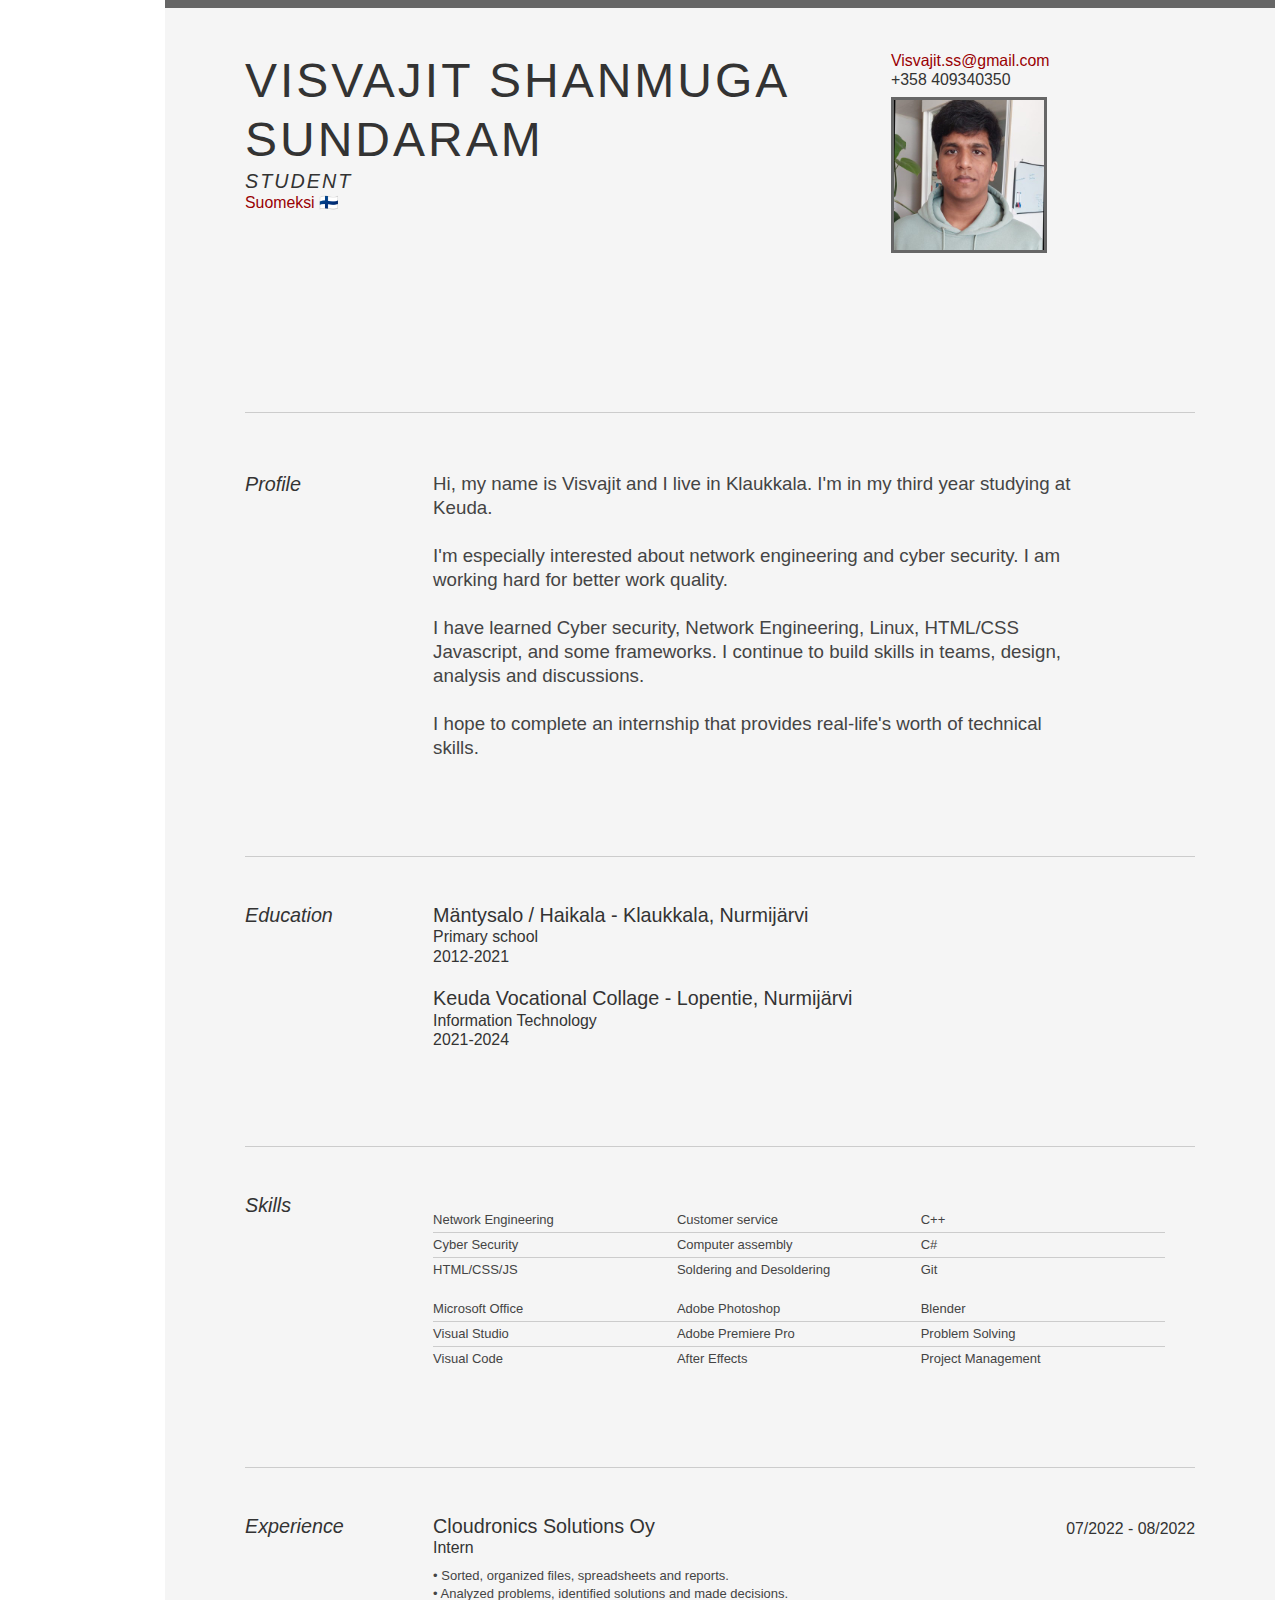
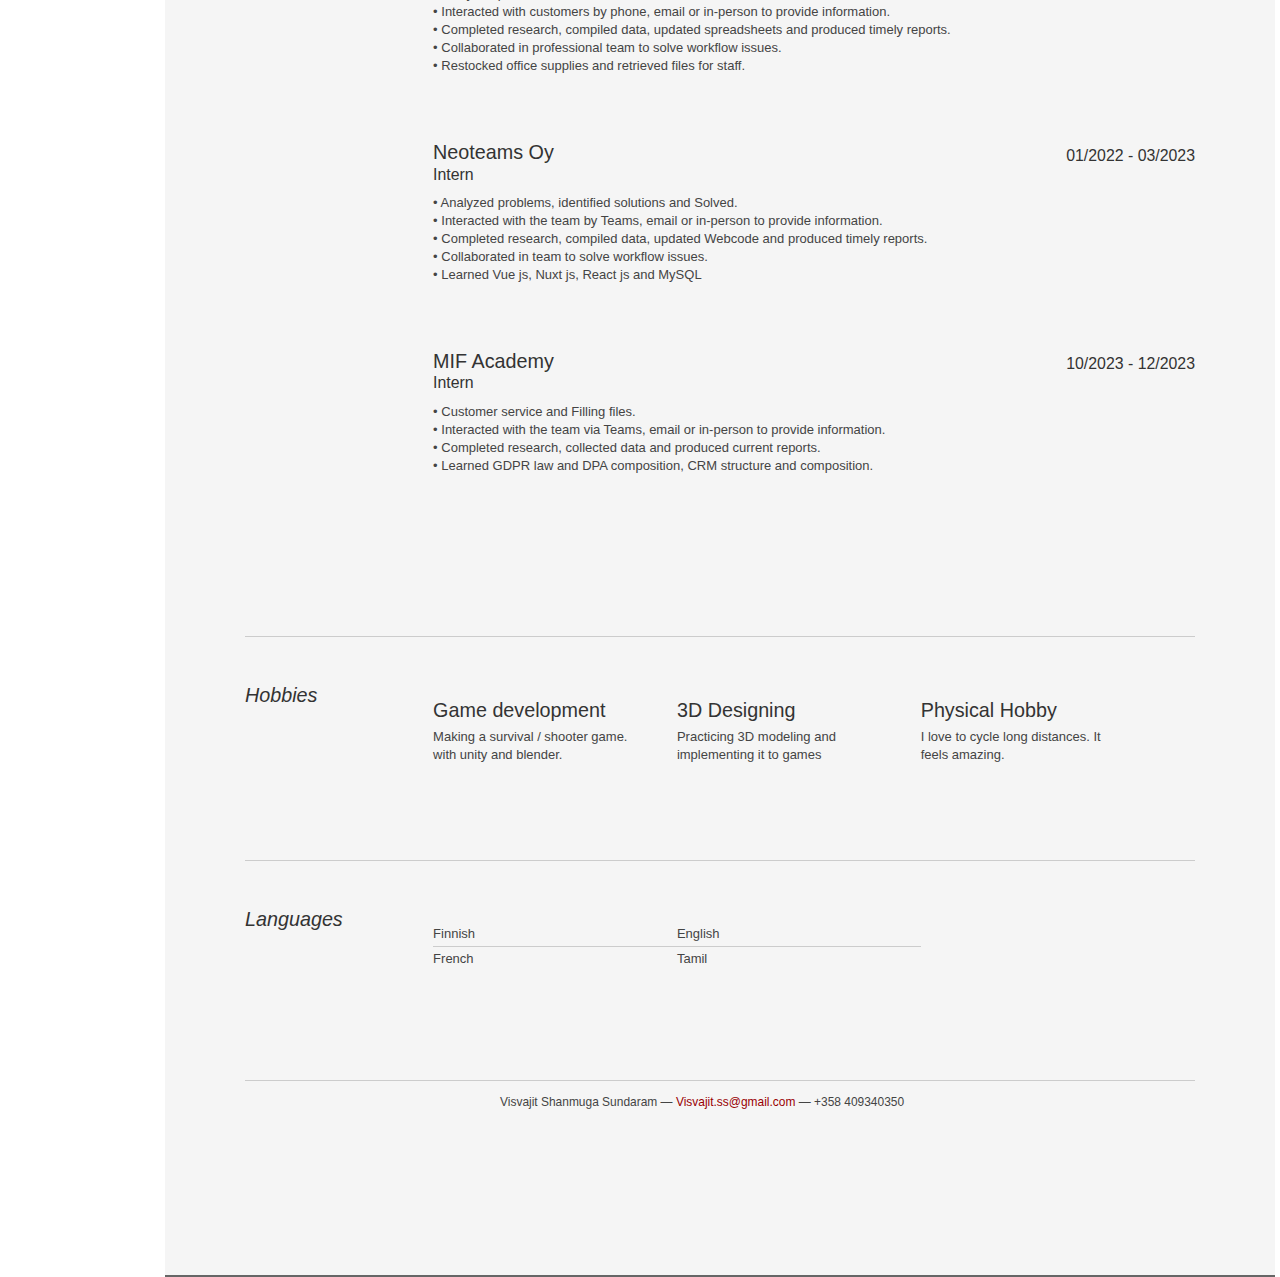
<file: index.html>
<html>

<head>

    <title>Visvajit Shanmuga Sundaram</title>
    <meta http-equiv="content-type" content="text/html; charset=utf-8" />
    <meta name="keywords" content="" />
    <meta name="description" content="" />
    <link rel="stylesheet" type="text/css" href="yui.css" media="all" />
    <link rel="stylesheet" type="text/css" href="resume.css" media="all" />

</head>

<body>

    <div id="doc2" class="yui-t7">
        <div id="inner">

            <div id="hd">

                <div class="yui-gc">
                    <div class="yui-u first">
                        <h1>Visvajit Shanmuga Sundaram</h1>
                        <h2>Student</h2>
                        <h3><a href="finLang.html" class="noUnderline">Suomeksi 🇫🇮</a>
                        </h3>
                    </div>

                    <div class="yui-u">
                        <div>
                            <h3><a href="mailto:Visvajit.ss@gmail.com" class="noUnderline">Visvajit.ss@gmail.com</a>
                            </h3>
                            <h3>+358 409340350</h3>
                            <img src="visvajitcvprof.jpg" class="ProfilePic">
                        </div>
                        <!--// .contact-info -->
                    </div>
                </div>
                <!--// .yui-gc -->
            </div>
            <!--// hd -->

            <div id="bd">
                <div id="yui-main">
                    <div class="yui-b">

                        <div class="yui-gf">
                            <div class="yui-u first">
                                <h2>Profile</h2>
                            </div>
                            <div class="yui-u">
                                <p class="enlarge">
                                    Hi, my name is Visvajit and I live in Klaukkala. I'm in my third year studying at
                                    Keuda. <br><br>
                                    I'm especially interested about network engineering and cyber security. I am working
                                    hard for better
                                    work quality.
                                    <br><br> I have learned Cyber security, Network Engineering, Linux, HTML/CSS
                                    Javascript, and some
                                    frameworks. I continue to build skills in
                                    teams, design, analysis and discussions.
                                    <br><br> I hope to complete an internship that provides real-life's worth of
                                    technical skills.
                                </p>
                            </div>
                        </div>
                        <!--// .yui-gf -->
                        <div class="yui-gf">
                            <div class="yui-u first">
                                <h2>Education</h2>
                            </div>
                            <div class="yui-u">
                                <h2>Mäntysalo / Haikala - Klaukkala, Nurmijärvi</h2>
                                <h3>Primary school</h3>
                                <h4>2012-2021</h4>
                            </div>

                            <div class="yui-u last">
                                <h2>Keuda Vocational Collage - Lopentie, Nurmijärvi</h2>
                                <h3>Information Technology</h3>
                                <h4>2021-2024</h4>
                            </div>
                        </div>
                        <!--// .yui-gf -->

                        <div class="yui-gf">
                            <div class="yui-u first">
                                <h2>Skills</h2>
                            </div>

                            <div class="yui-u">
                                <ul class="talent">
                                    <li>Network Engineering</li>
                                    <li>Cyber Security</li>
                                    <li class="last">HTML/CSS/JS</li>
                                </ul>

                                <ul class="talent">

                                    <li>Customer service</li>
                                    <li>Computer assembly</li>
                                    <li class="last">Soldering and Desoldering</li>
                                </ul>

                                <ul class="talent">
                                    <li>C++</li>
                                    <li>C#</li>
                                    <li class="last">Git</li>
                                </ul>

                                <ul class="talent">
                                    <li>Microsoft Office</li>
                                    <li>Visual Studio</li>
                                    <li class="last">Visual Code</li>
                                </ul>

                                <ul class="talent">
                                    <li>Adobe Photoshop</li>
                                    <li>Adobe Premiere Pro</li>
                                    <li class="last">After Effects</li>
                                </ul>

                                <ul class="talent">
                                    <li>Blender</li>
                                    <li>Problem Solving</li>
                                    <li class="last">Project Management</li>
                                </ul>
                            </div>
                            <!--// .yui-u -->
                        </div>
                        <!--// .yui-gf-->

                        <div class="yui-gf">

                            <div class="yui-u first">
                                <h2>Experience</h2>
                            </div>

                            <div class="yui-u">

                                <div class="job last">
                                    <h2>Cloudronics Solutions Oy</h2>
                                    <h3>Intern</h3>
                                    <h4>07/2022 - 08/2022</h4>
                                    <p> • Sorted, organized files, spreadsheets and reports.
                                        <br> • Analyzed problems, identified solutions and made decisions.
                                        <br> • Interacted with customers by phone, email or in-person to provide
                                        information.
                                        <br> • Completed research, compiled data, updated spreadsheets and produced
                                        timely reports.
                                        <br> • Collaborated in professional team to solve workflow issues.
                                        <br> • Restocked office supplies and retrieved files for staff.
                                        <br>
                                    </p>
                                </div>

                                <div class="job last">
                                    <h2>Neoteams Oy</h2>
                                    <h3>Intern</h3>
                                    <h4>01/2022 - 03/2023</h4>
                                    <p> • Analyzed problems, identified solutions and Solved.
                                        <br> • Interacted with the team by Teams, email or in-person to provide
                                        information.
                                        <br> • Completed research, compiled data, updated Webcode and produced
                                        timely reports.
                                        <br> • Collaborated in team to solve workflow issues.
                                        <br> • Learned Vue js, Nuxt js, React js and MySQL
                                    </p>
                                </div>

                                <div class="job last">
                                    <h2>MIF Academy</h2>
                                    <h3>Intern</h3>
                                    <h4>10/2023 - 12/2023</h4>
                                    <p> • Customer service and Filling files.
                                        <br> • Interacted with the team via Teams, email or
                                        in-person to provide information.
                                        <br> • Completed research, collected data and produced
                                        current reports.
                                        <br> • Learned GDPR law and DPA composition, CRM structure and composition.
                                    </p>
                                </div>
                            </div>
                            <!--// .yui-u -->
                        </div>
                        <!--// .yui-gf -->

                        <div class="yui-gf">
                            <div class="yui-u first">
                                <h2>Hobbies</h2>
                            </div>

                            <div class="yui-u">

                                <div class="talent">
                                    <h2>Game development</h2>
                                    <p>Making a survival / shooter game. with unity and blender. </p>
                                </div>

                                <div class="talent">
                                    <h2>3D Designing</h2>
                                    <p>Practicing 3D modeling and implementing it to games </p>
                                </div>

                                <div class="talent">
                                    <h2>Physical Hobby</h2>
                                    <p>I love to cycle long distances. It feels amazing.</p>
                                </div>
                            </div>
                            <!--// .yui-u -->
                        </div>
                        <!--// .yui-gf -->

                        <div style="height: 5%;" class="yui-gf last">
                            <div class="yui-u first">
                                <h2>Languages</h2>
                            </div>

                            <div class="yui-u">
                                <ul class="talent">
                                    <li>Finnish</li>
                                    <li class="last">French</li>
                                </ul>
                                <ul class="talent">
                                    <li>English</li>
                                    <li class="last">Tamil</li>
                                </ul>

                            </div>
                            <!--// .yui-u -->
                        </div>
                        <!--// .yui-gf-->

                    </div>

                    <!--// .yui-b -->
                </div>
                <!--// yui-main -->
            </div>
            <!--// bd -->

            <div id="ft">
                <p>Visvajit Shanmuga Sundaram &mdash; <a href="mailto:Visvajit.ss@gmail.com"
                        class="noUnderline">Visvajit.ss@gmail.com</a>
                    &mdash; +358 409340350</p>
            </div>
            <!--// footer -->

        </div>
        <!-- // inner -->


    </div>
    <!--// doc -->


</body>

</html>
</file>
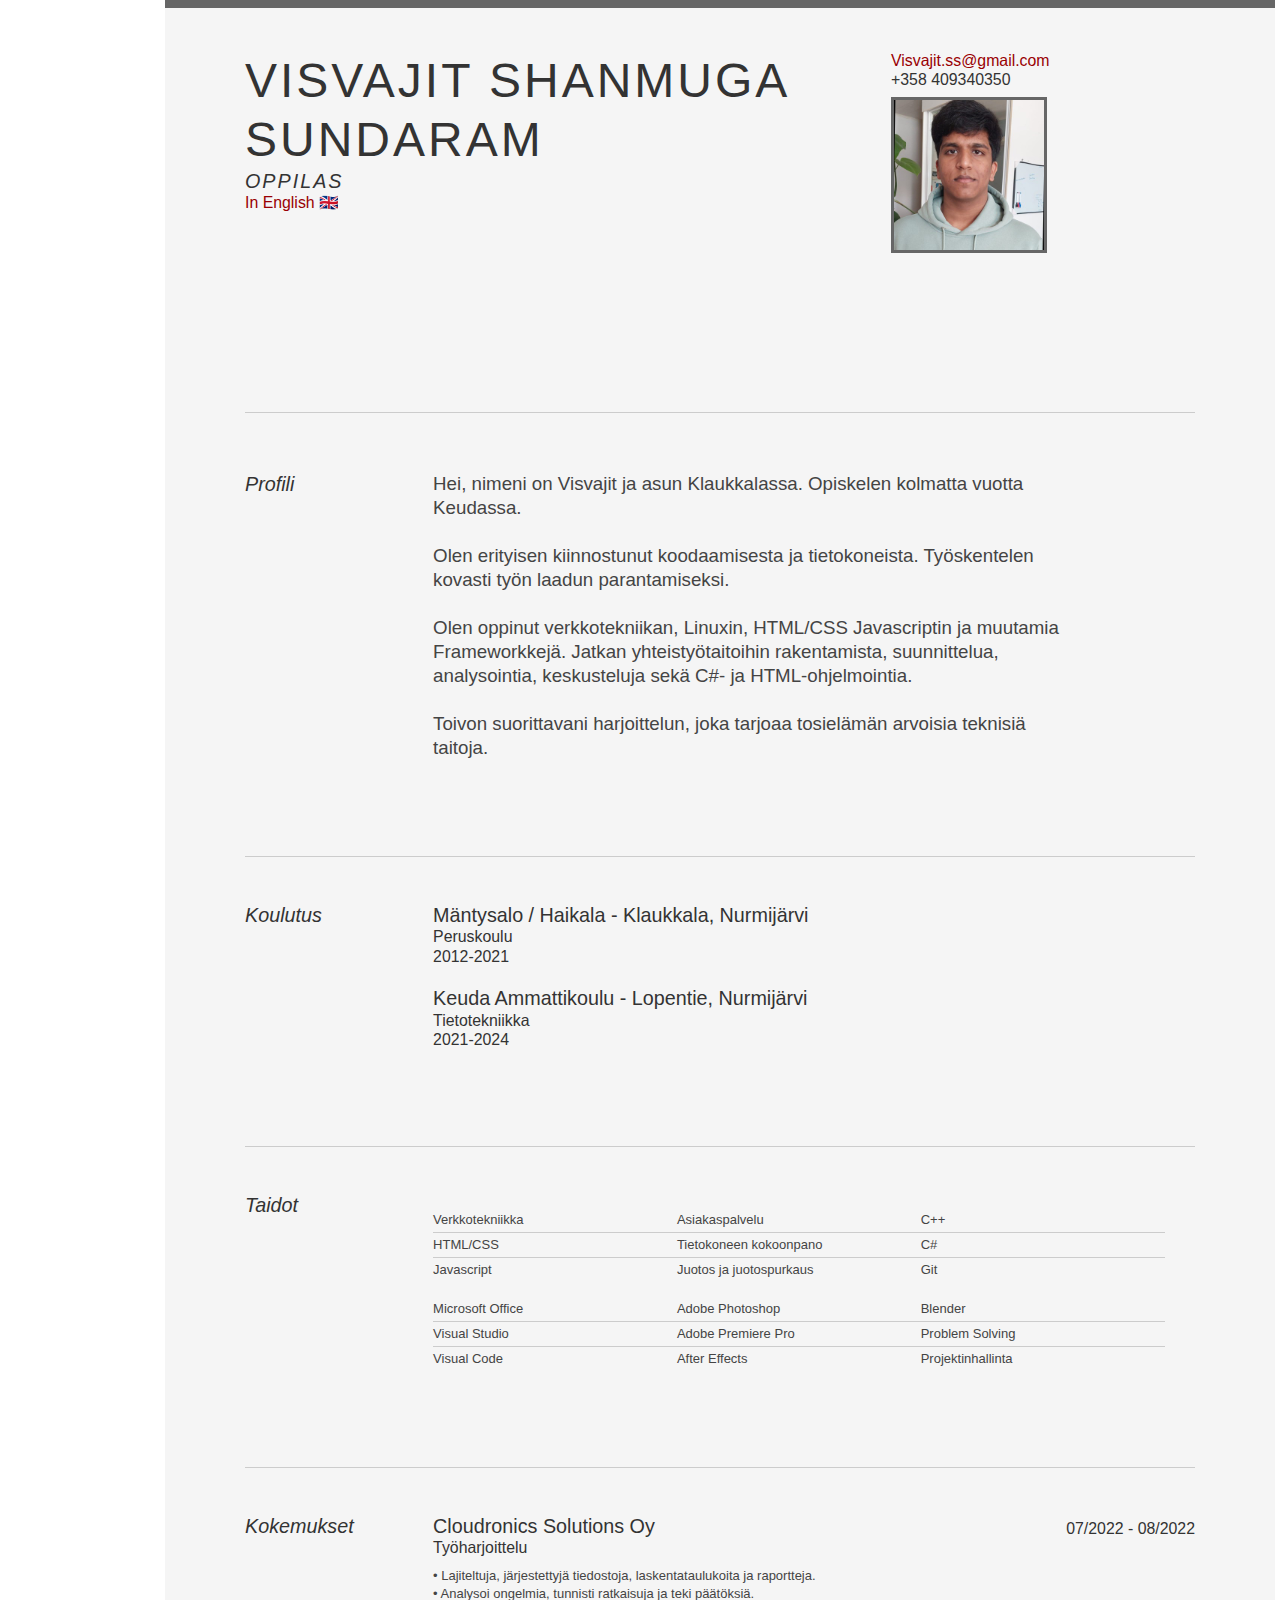
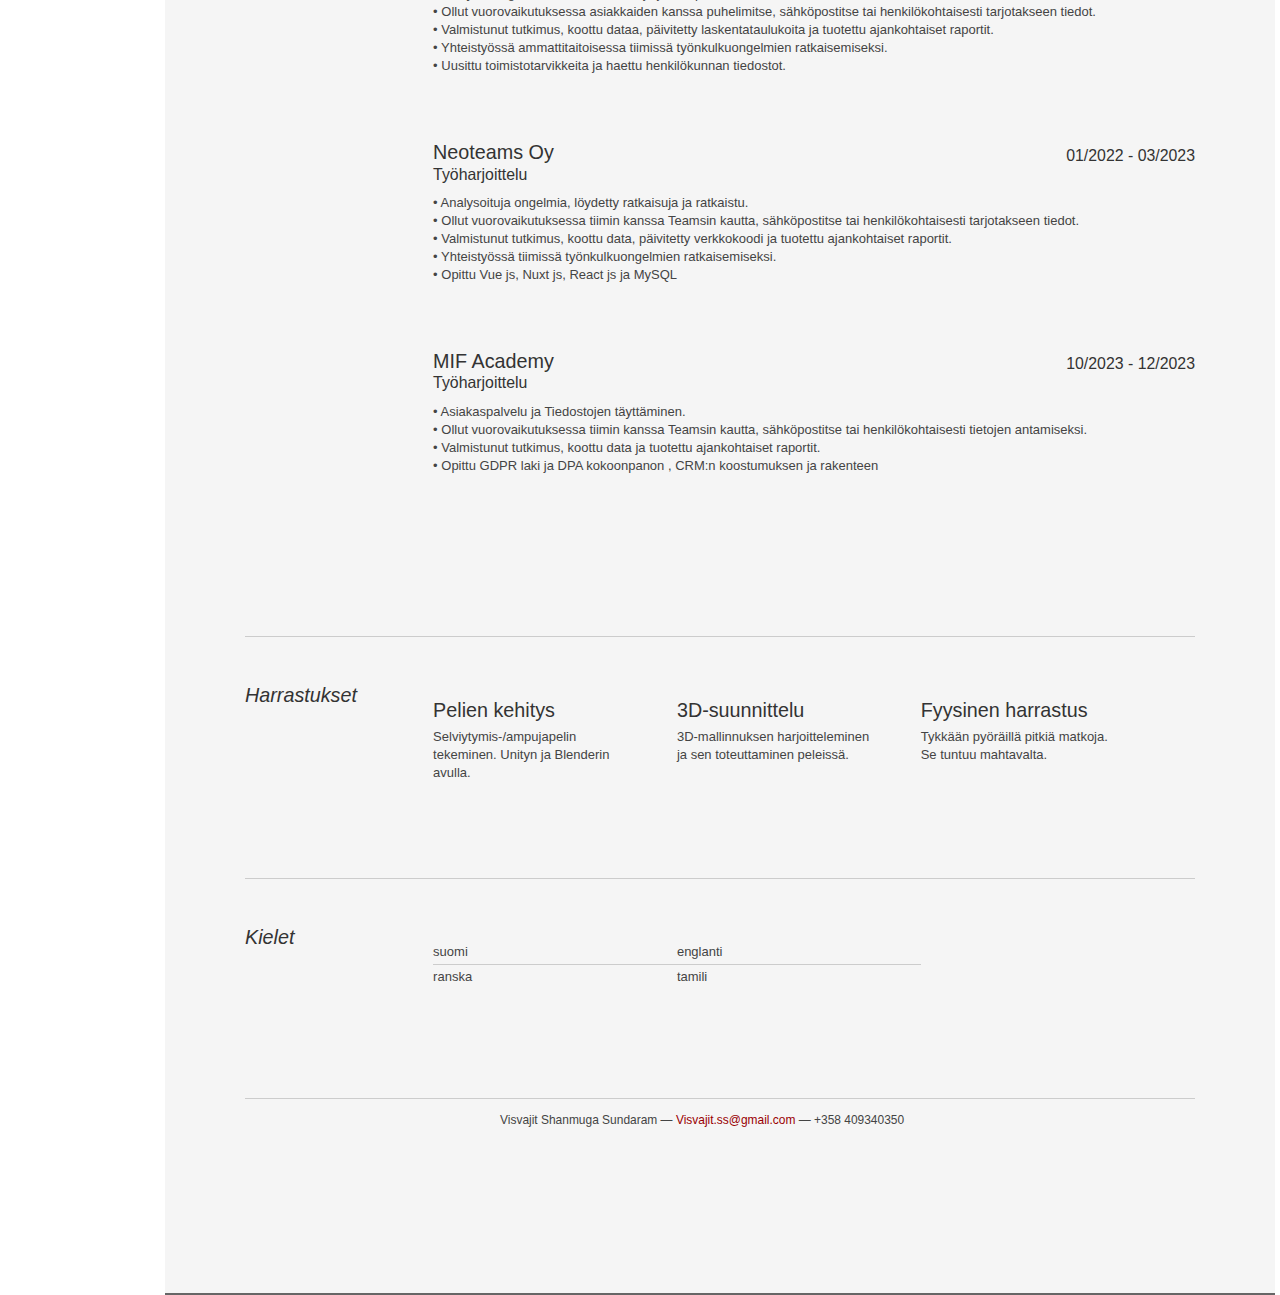
<file: finLang.html>
<html>

<head>

    <title>Visvajit Shanmuga Sundaram</title>
    <meta http-equiv="content-type" content="text/html; charset=utf-8" />
    <meta name="keywords" content="" />
    <meta name="description" content="" />
    <link rel="stylesheet" type="text/css" href="yui.css" media="all" />
    <link rel="stylesheet" type="text/css" href="resume.css" media="all" />

</head>

<body>

    <div id="doc2" class="yui-t7">
        <div id="inner">

            <div id="hd">

                <div class="yui-gc">
                    <div class="yui-u first">
                        <h1>Visvajit Shanmuga Sundaram</h1>
                        <h2>Oppilas</h2>
                        <h3><a href="index.html" class="noUnderline">In English 🇬🇧</a>
                        </h3>
                    </div>

                    <div class="yui-u">
                        <div>
                            <h3><a href="mailto:Visvajit.ss@gmail.com" class="noUnderline">Visvajit.ss@gmail.com</a>
                            </h3>
                            <h3>+358 409340350</h3>
                            <img src="visvajitcvprof.jpg" class="ProfilePic">
                        </div>
                        <!--// .contact-info -->
                    </div>
                </div>
                <!--// .yui-gc -->
            </div>
            <!--// hd -->

            <div id="bd">
                <div id="yui-main">
                    <div class="yui-b">

                        <div class="yui-gf">
                            <div class="yui-u first">
                                <h2>Profili</h2>
                            </div>
                            <div class="yui-u">
                                <p class="enlarge">
                                    Hei, nimeni on Visvajit ja asun Klaukkalassa. Opiskelen kolmatta vuotta Keudassa.
                                    <br><br>
                                    Olen erityisen kiinnostunut koodaamisesta ja tietokoneista. Työskentelen kovasti
                                    työn
                                    laadun parantamiseksi.
                                    <br><br> Olen oppinut verkkotekniikan, Linuxin, HTML/CSS Javascriptin ja muutamia
                                    Frameworkkejä. Jatkan yhteistyötaitoihin rakentamista,
                                    suunnittelua, analysointia, keskusteluja sekä C#- ja HTML-ohjelmointia.
                                    <br><br> Toivon suorittavani harjoittelun, joka tarjoaa tosielämän arvoisia teknisiä
                                    taitoja.
                                </p>
                            </div>
                        </div>
                        <!--// .yui-gf -->
                        <div class="yui-gf">
                            <div class="yui-u first">
                                <h2>Koulutus</h2>
                            </div>
                            <div class="yui-u">
                                <h2>Mäntysalo / Haikala - Klaukkala, Nurmijärvi</h2>
                                <h3>Peruskoulu</h3>
                                <h4>2012-2021</h4>
                            </div>

                            <div class="yui-u last">
                                <h2>Keuda Ammattikoulu - Lopentie, Nurmijärvi</h2>
                                <h3>Tietotekniikka</h3>
                                <h4>2021-2024</h4>
                            </div>
                        </div>
                        <!--// .yui-gf -->

                        <div class="yui-gf">
                            <div class="yui-u first">
                                <h2>Taidot</h2>
                            </div>

                            <div class="yui-u">
                                <ul class="talent">
                                    <li>Verkkotekniikka</li>
                                    <li>HTML/CSS</li>
                                    <li class="last">Javascript</li>
                                </ul>

                                <ul class="talent">
                                    <li>Asiakaspalvelu</li>
                                    <li>Tietokoneen kokoonpano</li>
                                    <li class="last">Juotos ja juotospurkaus</li>
                                </ul>

                                <ul class="talent">
                                    <li>C++</li>
                                    <li>C#</li>
                                    <li class="last">Git</li>
                                </ul>

                                <ul class="talent">
                                    <li>Microsoft Office</li>
                                    <li>Visual Studio</li>
                                    <li class="last">Visual Code</li>
                                </ul>

                                <ul class="talent">
                                    <li>Adobe Photoshop</li>
                                    <li>Adobe Premiere Pro</li>
                                    <li class="last">After Effects</li>
                                </ul>

                                <ul class="talent">
                                    <li>Blender</li>
                                    <li>Problem Solving</li>
                                    <li class="last">Projektinhallinta</li>
                                </ul>
                            </div>
                            <!--// .yui-u -->
                        </div>
                        <!--// .yui-gf-->

                        <div class="yui-gf">

                            <div class="yui-u first">
                                <h2>Kokemukset</h2>
                            </div>

                            <div class="yui-u">

                                <div class="job last">
                                    <h2>Cloudronics Solutions Oy</h2>
                                    <h3>Työharjoittelu</h3>
                                    <h4>07/2022 - 08/2022</h4>
                                    <p> • Lajiteltuja, järjestettyjä tiedostoja, laskentataulukoita ja raportteja.
                                        <br> • Analysoi ongelmia, tunnisti ratkaisuja ja teki päätöksiä.
                                        <br> • Ollut vuorovaikutuksessa asiakkaiden kanssa puhelimitse, sähköpostitse
                                        tai henkilökohtaisesti tarjotakseen
                                        tiedot.
                                        <br> • Valmistunut tutkimus, koottu dataa, päivitetty laskentataulukoita ja
                                        tuotettu
                                        ajankohtaiset raportit.
                                        <br> • Yhteistyössä ammattitaitoisessa tiimissä työnkulkuongelmien
                                        ratkaisemiseksi.
                                        <br> • Uusittu toimistotarvikkeita ja haettu henkilökunnan tiedostot.
                                        <br>
                                    </p>
                                </div>

                                <div class="job last">
                                    <h2>Neoteams Oy</h2>
                                    <h3>Työharjoittelu</h3>
                                    <h4>01/2022 - 03/2023</h4>
                                    <p> • Analysoituja ongelmia, löydetty ratkaisuja ja ratkaistu.
                                        <br> • Ollut vuorovaikutuksessa tiimin kanssa Teamsin kautta, sähköpostitse tai
                                        henkilökohtaisesti tarjotakseen
                                        tiedot.
                                        <br> • Valmistunut tutkimus, koottu data, päivitetty verkkokoodi ja tuotettu
                                        ajankohtaiset raportit.
                                        <br> • Yhteistyössä tiimissä työnkulkuongelmien ratkaisemiseksi.
                                        <br> • Opittu Vue js, Nuxt js, React js ja MySQL
                                    </p>
                                </div>

                                <div class="job last">
                                    <h2>MIF Academy</h2>
                                    <h3>Työharjoittelu</h3>
                                    <h4>10/2023 - 12/2023</h4>
                                    <p> • Asiakaspalvelu ja Tiedostojen täyttäminen.
                                        <br> • Ollut vuorovaikutuksessa tiimin kanssa Teamsin kautta, sähköpostitse tai
                                        henkilökohtaisesti tietojen antamiseksi.
                                        <br> • Valmistunut tutkimus, koottu data ja tuotettu
                                        ajankohtaiset raportit.
                                        <br> • Opittu GDPR laki ja DPA kokoonpanon , CRM:n koostumuksen ja rakenteen
                                    </p>
                                </div>
                            </div>
                            <!--// .yui-u -->
                        </div>
                        <!--// .yui-gf -->

                        <div class="yui-gf">
                            <div class="yui-u first">
                                <h2>Harrastukset</h2>
                            </div>

                            <div class="yui-u">

                                <div class="talent">
                                    <h2>Pelien kehitys</h2>
                                    <p>Selviytymis-/ampujapelin tekeminen. Unityn ja Blenderin avulla. </p>
                                </div>

                                <div class="talent">
                                    <h2>3D-suunnittelu</h2>
                                    <p>3D-mallinnuksen harjoitteleminen ja sen toteuttaminen peleissä.</p>
                                </div>

                                <div class="talent">
                                    <h2>Fyysinen harrastus</h2>
                                    <p>Tykkään pyöräillä pitkiä matkoja. Se tuntuu mahtavalta.</p>
                                </div>
                            </div>
                            <!--// .yui-u -->
                        </div>
                        <!--// .yui-gf -->

                        <div style="height: 5%;" class="yui-gf last">
                            <div class="yui-u first">
                                <h2>Kielet</h2>
                            </div>

                            <div class="yui-u">
                                <ul class="talent">
                                    <li>suomi</li>
                                    <li class="last">ranska</li>
                                </ul>
                                <ul class="talent">
                                    <li>englanti</li>
                                    <li class="last">tamili</li>
                                </ul>

                            </div>
                            <!--// .yui-u -->
                        </div>
                        <!--// .yui-gf-->

                    </div>

                    <!--// .yui-b -->
                </div>
                <!--// yui-main -->
            </div>
            <!--// bd -->

            <div id="ft">
                <p>Visvajit Shanmuga Sundaram &mdash; <a href="mailto:Visvajit.ss@gmail.com"
                        class="noUnderline">Visvajit.ss@gmail.com</a>
                    &mdash; +358 409340350</p>
            </div>
            <!--// footer -->

        </div>
        <!-- // inner -->


    </div>
    <!--// doc -->


</body>

</html>
</file>
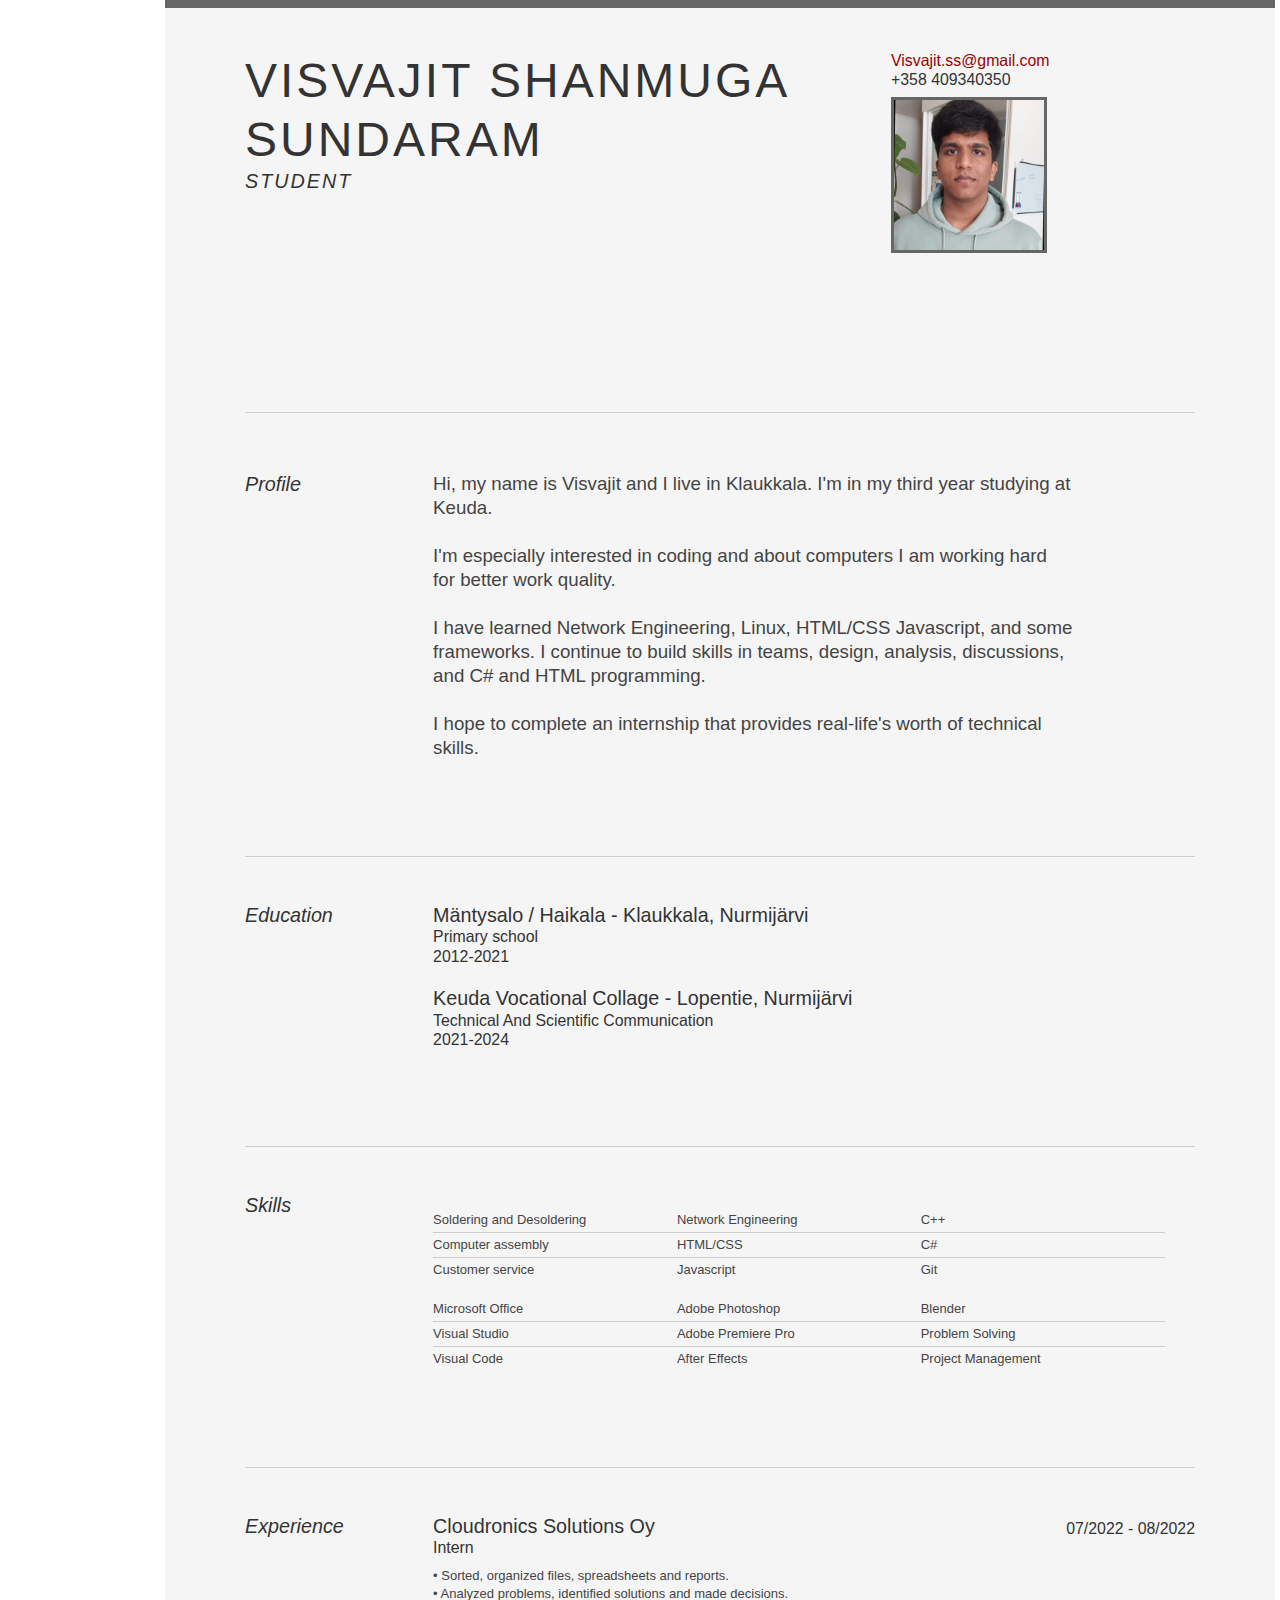
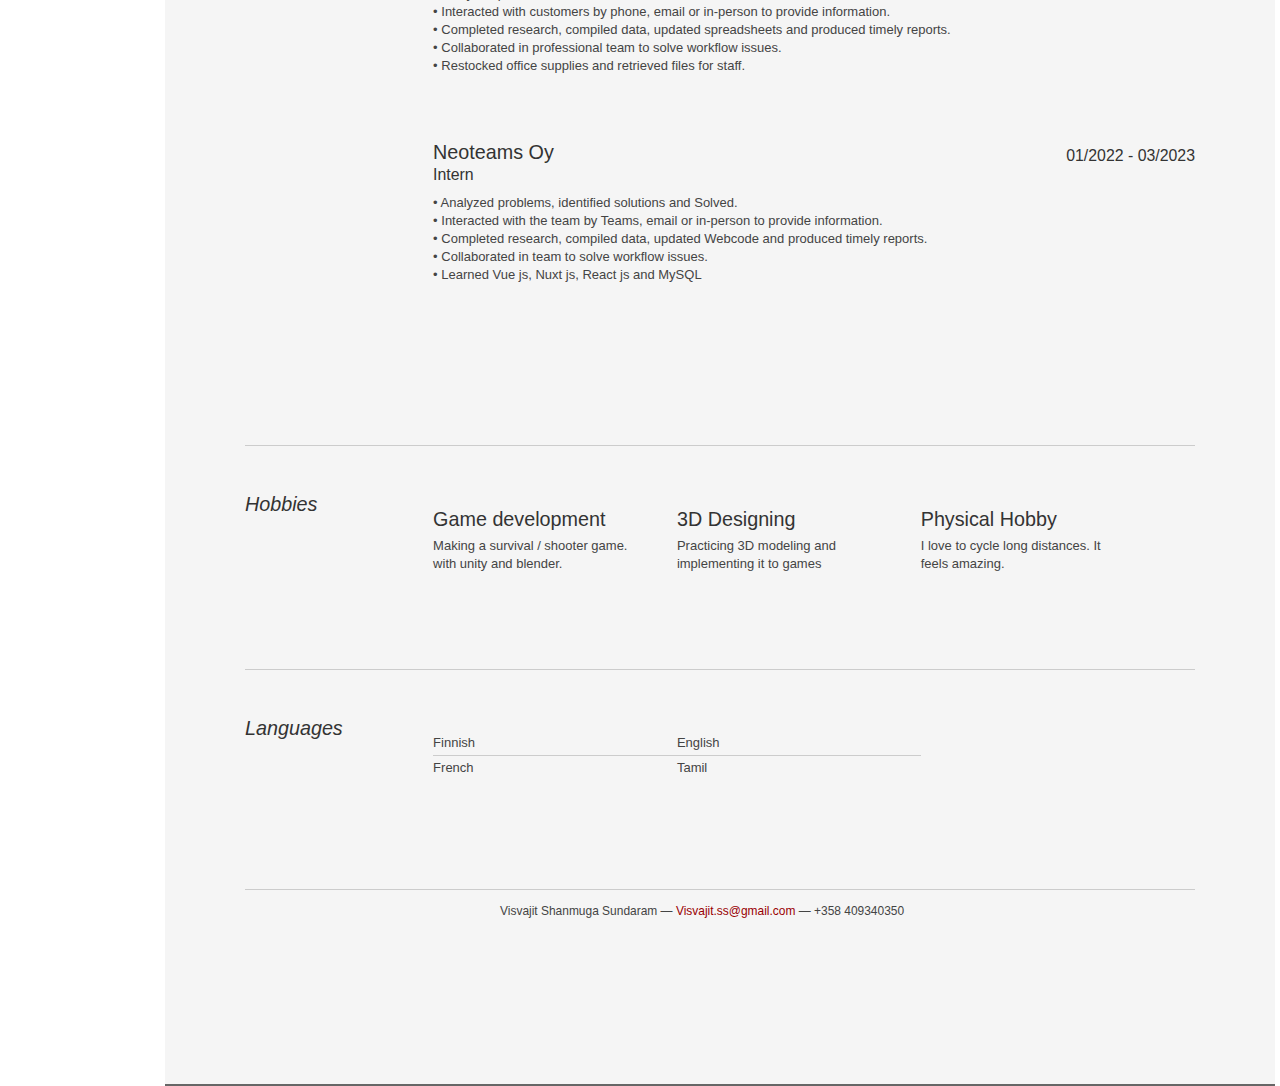
<file: indexEng.html>
<html>

<head>

    <title>Visvajit Shanmuga Sundaram</title>
    <meta http-equiv="content-type" content="text/html; charset=utf-8" />
    <meta name="keywords" content="" />
    <meta name="description" content="" />
    <link rel="stylesheet" type="text/css" href="yui.css" media="all" />
    <link rel="stylesheet" type="text/css" href="resume.css" media="all" />

</head>

<body>

    <div id="doc2" class="yui-t7">
        <div id="inner">

            <div id="hd">

                <div class="yui-gc">
                    <div class="yui-u first">
                        <h1>Visvajit Shanmuga Sundaram</h1>
                        <h2>Student</h2>
                    </div>

                    <div class="yui-u">
                        <div>
                            <h3><a href="mailto:Visvajit.ss@gmail.com" class="noUnderline">Visvajit.ss@gmail.com</a>
                            </h3>
                            <h3>+358 409340350</h3>
                            <img src="visvajitcvprof.jpg" class="ProfilePic">
                        </div>
                        <!--// .contact-info -->
                    </div>
                </div>
                <!--// .yui-gc -->
            </div>
            <!--// hd -->

            <div id="bd">
                <div id="yui-main">
                    <div class="yui-b">

                        <div class="yui-gf">
                            <div class="yui-u first">
                                <h2>Profile</h2>
                            </div>
                            <div class="yui-u">
                                <p class="enlarge">
                                    Hi, my name is Visvajit and I live in Klaukkala. I'm in my third year studying at
                                    Keuda. <br><br>
                                    I'm especially interested in coding and about computers I am working hard for better
                                    work quality.
                                    <br><br> I have learned Network Engineering, Linux, HTML/CSS Javascript, and some
                                    frameworks. I continue to build skills in
                                    teams, design, analysis, discussions, and C# and HTML programming.
                                    <br><br> I hope to complete an internship that provides real-life's worth of
                                    technical skills.
                                </p>
                            </div>
                        </div>
                        <!--// .yui-gf -->
                        <div class="yui-gf">
                            <div class="yui-u first">
                                <h2>Education</h2>
                            </div>
                            <div class="yui-u">
                                <h2>Mäntysalo / Haikala - Klaukkala, Nurmijärvi</h2>
                                <h3>Primary school</h3>
                                <h4>2012-2021</h4>
                            </div>

                            <div class="yui-u last">
                                <h2>Keuda Vocational Collage - Lopentie, Nurmijärvi</h2>
                                <h3>Technical And Scientific Communication</h3>
                                <h4>2021-2024</h4>
                            </div>
                        </div>
                        <!--// .yui-gf -->

                        <div class="yui-gf">
                            <div class="yui-u first">
                                <h2>Skills</h2>
                            </div>

                            <div class="yui-u">
                                <ul class="talent">
                                    <li>Soldering and Desoldering</li>
                                    <li>Computer assembly</li>
                                    <li class="last">Customer service</li>
                                </ul>

                                <ul class="talent">

                                    <li>Network Engineering</li>
                                    <li>HTML/CSS</li>
                                    <li class="last">Javascript</li>
                                </ul>

                                <ul class="talent">
                                    <li>C++</li>
                                    <li>C#</li>
                                    <li class="last">Git</li>
                                </ul>

                                <ul class="talent">
                                    <li>Microsoft Office</li>
                                    <li>Visual Studio</li>
                                    <li class="last">Visual Code</li>
                                </ul>

                                <ul class="talent">
                                    <li>Adobe Photoshop</li>
                                    <li>Adobe Premiere Pro</li>
                                    <li class="last">After Effects</li>
                                </ul>

                                <ul class="talent">
                                    <li>Blender</li>
                                    <li>Problem Solving</li>
                                    <li class="last">Project Management</li>
                                </ul>
                            </div>
                            <!--// .yui-u -->
                        </div>
                        <!--// .yui-gf-->

                        <div class="yui-gf">

                            <div class="yui-u first">
                                <h2>Experience</h2>
                            </div>

                            <div class="yui-u">

                                <div class="job last">
                                    <h2>Cloudronics Solutions Oy</h2>
                                    <h3>Intern</h3>
                                    <h4>07/2022 - 08/2022</h4>
                                    <p> • Sorted, organized files, spreadsheets and reports.
                                        <br> • Analyzed problems, identified solutions and made decisions.
                                        <br> • Interacted with customers by phone, email or in-person to provide
                                        information.
                                        <br> • Completed research, compiled data, updated spreadsheets and produced
                                        timely reports.
                                        <br> • Collaborated in professional team to solve workflow issues.
                                        <br> • Restocked office supplies and retrieved files for staff.
                                        <br>
                                    </p>
                                </div>

                                <div class="job last">
                                    <h2>Neoteams Oy</h2>
                                    <h3>Intern</h3>
                                    <h4>01/2022 - 03/2023</h4>
                                    <p> • Analyzed problems, identified solutions and Solved.
                                        <br> • Interacted with the team by Teams, email or in-person to provide
                                        information.
                                        <br> • Completed research, compiled data, updated Webcode and produced
                                        timely reports.
                                        <br> • Collaborated in team to solve workflow issues.
                                        <br> • Learned Vue js, Nuxt js, React js and MySQL
                                    </p>
                                </div>
                            </div>
                            <!--// .yui-u -->
                        </div>
                        <!--// .yui-gf -->

                        <div class="yui-gf">
                            <div class="yui-u first">
                                <h2>Hobbies</h2>
                            </div>

                            <div class="yui-u">

                                <div class="talent">
                                    <h2>Game development</h2>
                                    <p>Making a survival / shooter game. with unity and blender. </p>
                                </div>

                                <div class="talent">
                                    <h2>3D Designing</h2>
                                    <p>Practicing 3D modeling and implementing it to games </p>
                                </div>

                                <div class="talent">
                                    <h2>Physical Hobby</h2>
                                    <p>I love to cycle long distances. It feels amazing.</p>
                                </div>
                            </div>
                            <!--// .yui-u -->
                        </div>
                        <!--// .yui-gf -->

                        <div style="height: 5%;" class="yui-gf last">
                            <div class="yui-u first">
                                <h2>Languages</h2>
                            </div>

                            <div class="yui-u">
                                <ul class="talent">
                                    <li>Finnish</li>
                                    <li class="last">French</li>
                                </ul>
                                <ul class="talent">
                                    <li>English</li>
                                    <li class="last">Tamil</li>
                                </ul>

                            </div>
                            <!--// .yui-u -->
                        </div>
                        <!--// .yui-gf-->

                    </div>

                    <!--// .yui-b -->
                </div>
                <!--// yui-main -->
            </div>
            <!--// bd -->

            <div id="ft">
                <p>Visvajit Shanmuga Sundaram &mdash; <a href="mailto:Visvajit.ss@gmail.com"
                        class="noUnderline">Visvajit.ss@gmail.com</a>
                    &mdash; +358 409340350</p>
            </div>
            <!--// footer -->

        </div>
        <!-- // inner -->


    </div>
    <!--// doc -->


</body>

</html>
</file>
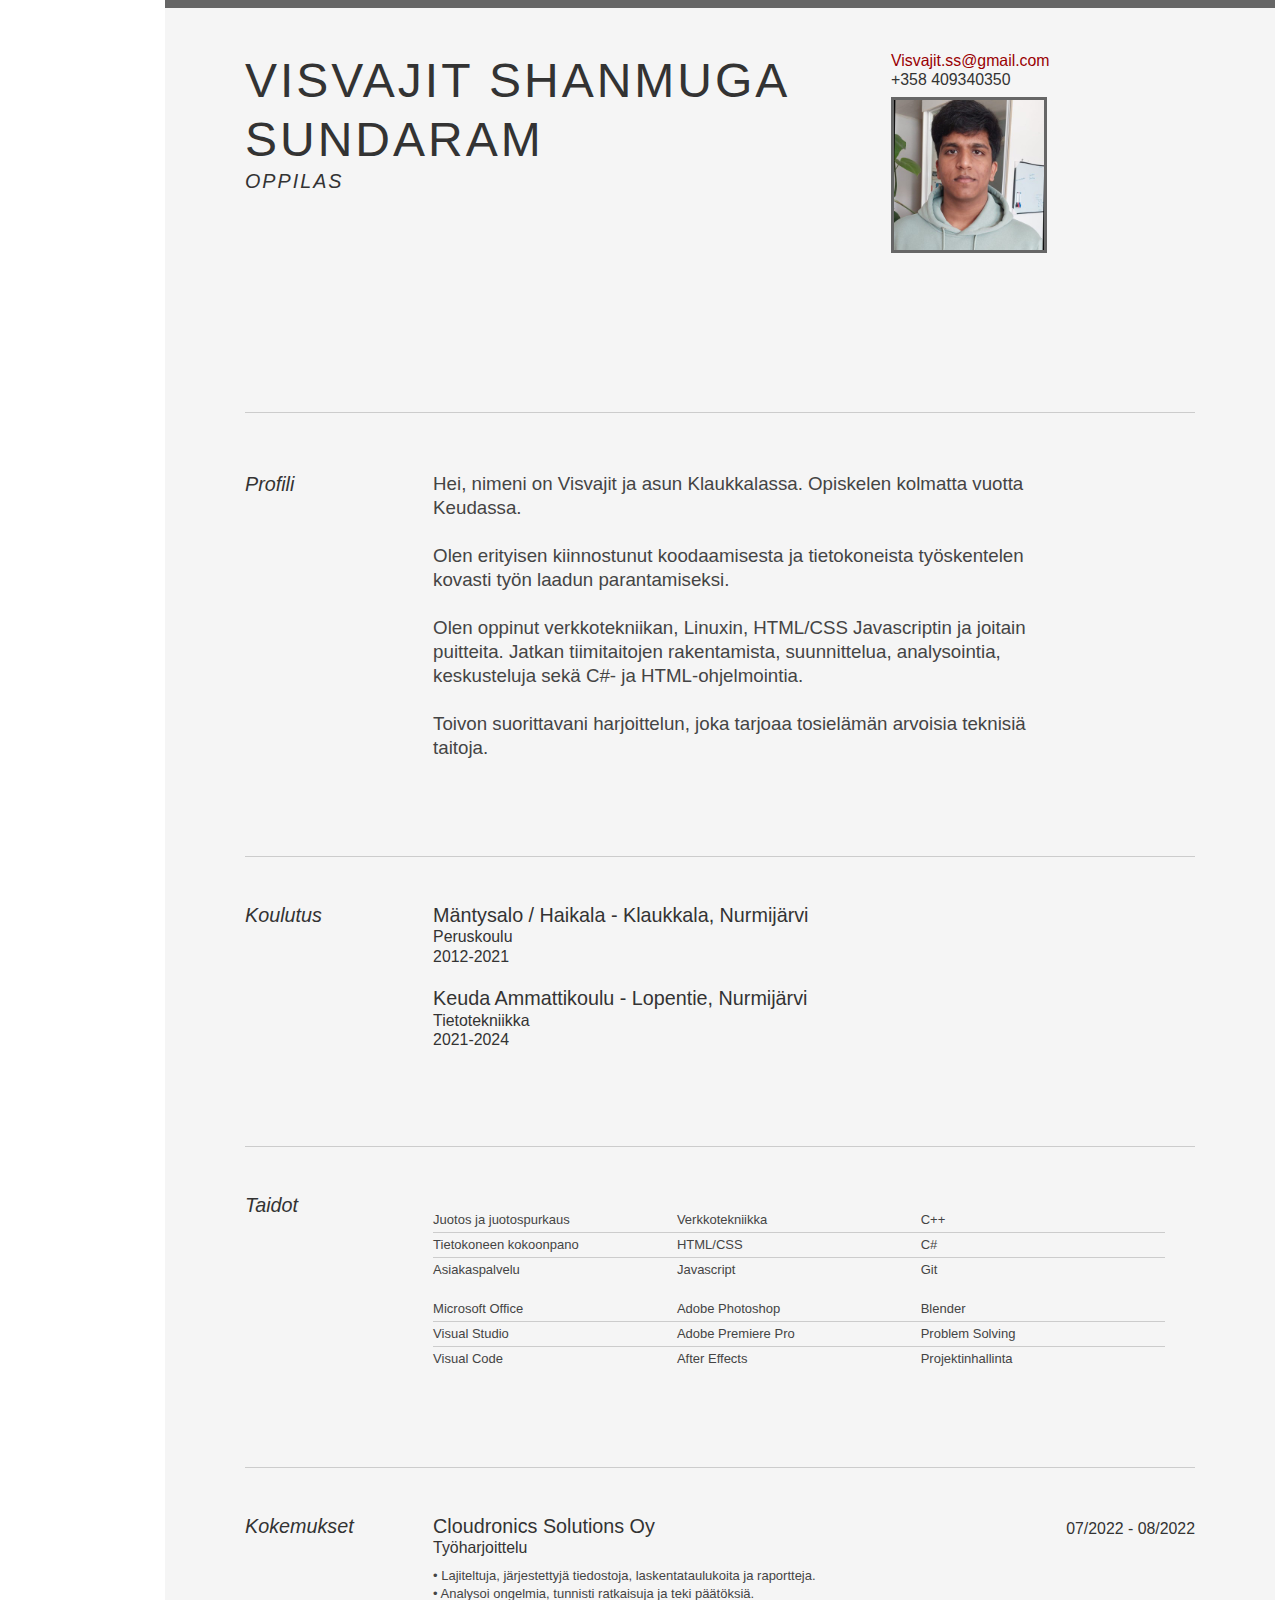
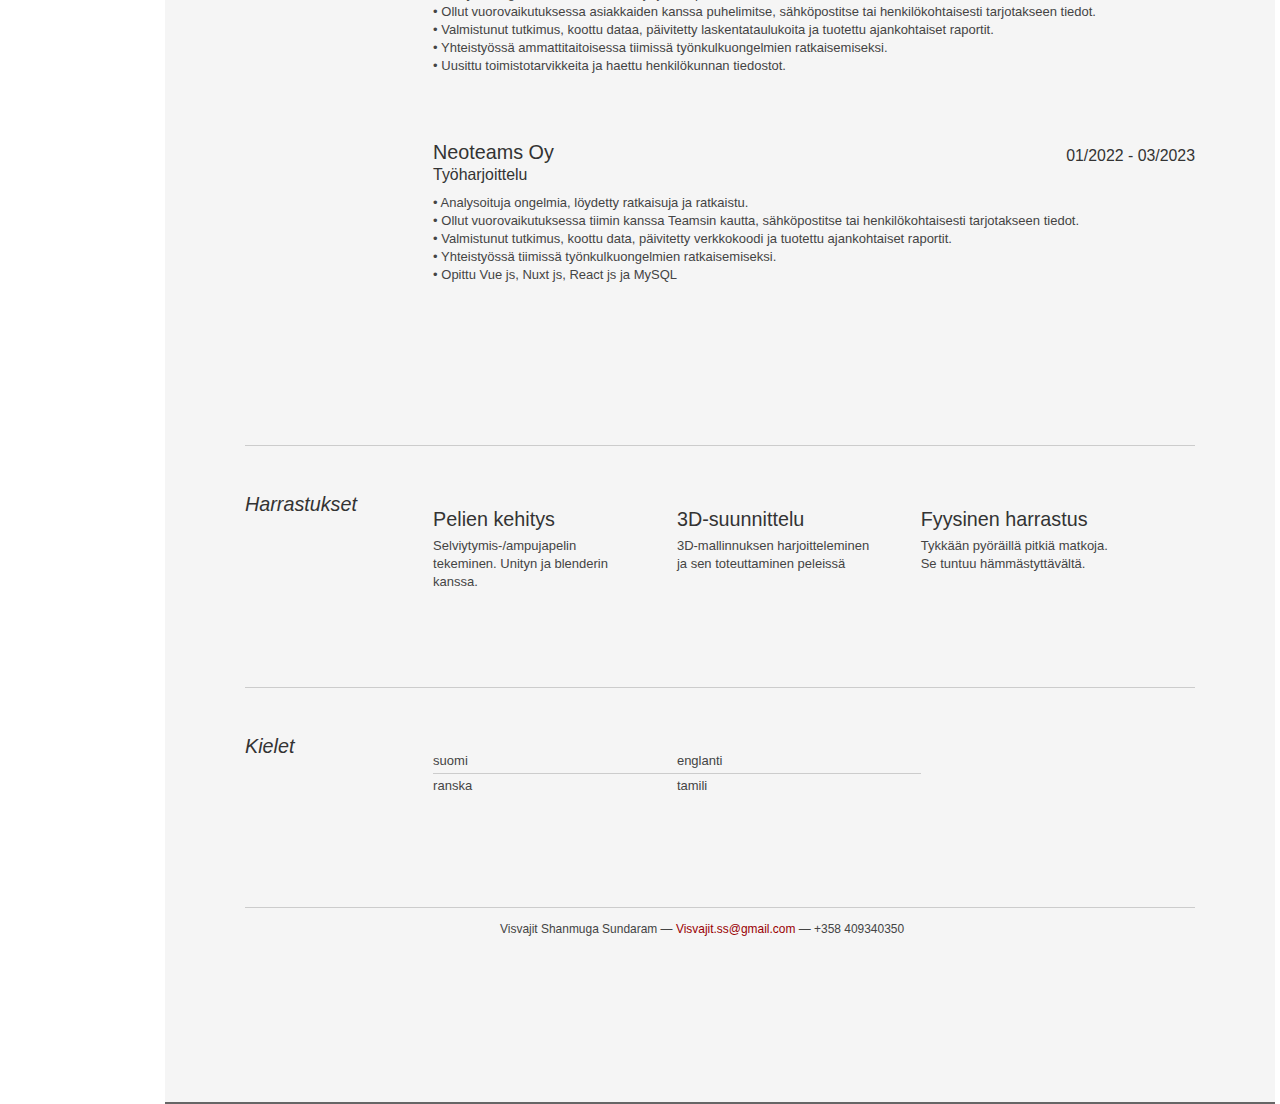
<file: indexFin.html>
<html>

<head>

    <title>Visvajit Shanmuga Sundaram</title>
    <meta http-equiv="content-type" content="text/html; charset=utf-8" />
    <meta name="keywords" content="" />
    <meta name="description" content="" />
    <link rel="stylesheet" type="text/css" href="yui.css" media="all" />
    <link rel="stylesheet" type="text/css" href="resume.css" media="all" />

</head>

<body>

    <div id="doc2" class="yui-t7">
        <div id="inner">

            <div id="hd">

                <div class="yui-gc">
                    <div class="yui-u first">
                        <h1>Visvajit Shanmuga Sundaram</h1>
                        <h2>Oppilas</h2>
                    </div>

                    <div class="yui-u">
                        <div>
                            <h3><a href="mailto:Visvajit.ss@gmail.com" class="noUnderline">Visvajit.ss@gmail.com</a>
                            </h3>
                            <h3>+358 409340350</h3>
                            <img src="visvajitcvprof.jpg" class="ProfilePic">
                        </div>
                        <!--// .contact-info -->
                    </div>
                </div>
                <!--// .yui-gc -->
            </div>
            <!--// hd -->

            <div id="bd">
                <div id="yui-main">
                    <div class="yui-b">

                        <div class="yui-gf">
                            <div class="yui-u first">
                                <h2>Profili</h2>
                            </div>
                            <div class="yui-u">
                                <p class="enlarge">
                                    Hei, nimeni on Visvajit ja asun Klaukkalassa. Opiskelen kolmatta vuotta Keudassa.
                                    <br><br>
                                    Olen erityisen kiinnostunut koodaamisesta ja tietokoneista työskentelen kovasti työn
                                    laadun parantamiseksi.
                                    <br><br> Olen oppinut verkkotekniikan, Linuxin, HTML/CSS Javascriptin ja joitain
                                    puitteita. Jatkan tiimitaitojen rakentamista,
                                    suunnittelua, analysointia, keskusteluja sekä C#- ja HTML-ohjelmointia.
                                    <br><br> Toivon suorittavani harjoittelun, joka tarjoaa tosielämän arvoisia teknisiä
                                    taitoja.
                                </p>
                            </div>
                        </div>
                        <!--// .yui-gf -->
                        <div class="yui-gf">
                            <div class="yui-u first">
                                <h2>Koulutus</h2>
                            </div>
                            <div class="yui-u">
                                <h2>Mäntysalo / Haikala - Klaukkala, Nurmijärvi</h2>
                                <h3>Peruskoulu</h3>
                                <h4>2012-2021</h4>
                            </div>

                            <div class="yui-u last">
                                <h2>Keuda Ammattikoulu - Lopentie, Nurmijärvi</h2>
                                <h3>Tietotekniikka</h3>
                                <h4>2021-2024</h4>
                            </div>
                        </div>
                        <!--// .yui-gf -->

                        <div class="yui-gf">
                            <div class="yui-u first">
                                <h2>Taidot</h2>
                            </div>

                            <div class="yui-u">
                                <ul class="talent">
                                    <li>Juotos ja juotospurkaus</li>
                                    <li>Tietokoneen kokoonpano</li>
                                    <li class="last">Asiakaspalvelu</li>
                                </ul>

                                <ul class="talent">

                                    <li>Verkkotekniikka</li>
                                    <li>HTML/CSS</li>
                                    <li class="last">Javascript</li>
                                </ul>

                                <ul class="talent">
                                    <li>C++</li>
                                    <li>C#</li>
                                    <li class="last">Git</li>
                                </ul>

                                <ul class="talent">
                                    <li>Microsoft Office</li>
                                    <li>Visual Studio</li>
                                    <li class="last">Visual Code</li>
                                </ul>

                                <ul class="talent">
                                    <li>Adobe Photoshop</li>
                                    <li>Adobe Premiere Pro</li>
                                    <li class="last">After Effects</li>
                                </ul>

                                <ul class="talent">
                                    <li>Blender</li>
                                    <li>Problem Solving</li>
                                    <li class="last">Projektinhallinta</li>
                                </ul>
                            </div>
                            <!--// .yui-u -->
                        </div>
                        <!--// .yui-gf-->

                        <div class="yui-gf">

                            <div class="yui-u first">
                                <h2>Kokemukset</h2>
                            </div>

                            <div class="yui-u">

                                <div class="job last">
                                    <h2>Cloudronics Solutions Oy</h2>
                                    <h3>Työharjoittelu</h3>
                                    <h4>07/2022 - 08/2022</h4>
                                    <p> • Lajiteltuja, järjestettyjä tiedostoja, laskentataulukoita ja raportteja.
                                        <br> • Analysoi ongelmia, tunnisti ratkaisuja ja teki päätöksiä.
                                        <br> • Ollut vuorovaikutuksessa asiakkaiden kanssa puhelimitse, sähköpostitse
                                        tai henkilökohtaisesti tarjotakseen
                                        tiedot.
                                        <br> • Valmistunut tutkimus, koottu dataa, päivitetty laskentataulukoita ja
                                        tuotettu
                                        ajankohtaiset raportit.
                                        <br> • Yhteistyössä ammattitaitoisessa tiimissä työnkulkuongelmien
                                        ratkaisemiseksi.
                                        <br> • Uusittu toimistotarvikkeita ja haettu henkilökunnan tiedostot.
                                        <br>
                                    </p>
                                </div>

                                <div class="job last">
                                    <h2>Neoteams Oy</h2>
                                    <h3>Työharjoittelu</h3>
                                    <h4>01/2022 - 03/2023</h4>
                                    <p> • Analysoituja ongelmia, löydetty ratkaisuja ja ratkaistu.
                                        <br> • Ollut vuorovaikutuksessa tiimin kanssa Teamsin kautta, sähköpostitse tai
                                        henkilökohtaisesti tarjotakseen
                                        tiedot.
                                        <br> • Valmistunut tutkimus, koottu data, päivitetty verkkokoodi ja tuotettu
                                        ajankohtaiset raportit.
                                        <br> • Yhteistyössä tiimissä työnkulkuongelmien ratkaisemiseksi.
                                        <br> • Opittu Vue js, Nuxt js, React js ja MySQL
                                    </p>
                                </div>
                            </div>
                            <!--// .yui-u -->
                        </div>
                        <!--// .yui-gf -->

                        <div class="yui-gf">
                            <div class="yui-u first">
                                <h2>Harrastukset</h2>
                            </div>

                            <div class="yui-u">

                                <div class="talent">
                                    <h2>Pelien kehitys</h2>
                                    <p>Selviytymis-/ampujapelin tekeminen. Unityn ja blenderin kanssa. </p>
                                </div>

                                <div class="talent">
                                    <h2>3D-suunnittelu</h2>
                                    <p>3D-mallinnuksen harjoitteleminen ja sen toteuttaminen peleissä </p>
                                </div>

                                <div class="talent">
                                    <h2>Fyysinen harrastus</h2>
                                    <p>Tykkään pyöräillä pitkiä matkoja. Se tuntuu hämmästyttävältä.</p>
                                </div>
                            </div>
                            <!--// .yui-u -->
                        </div>
                        <!--// .yui-gf -->

                        <div style="height: 5%;" class="yui-gf last">
                            <div class="yui-u first">
                                <h2>Kielet</h2>
                            </div>

                            <div class="yui-u">
                                <ul class="talent">
                                    <li>suomi</li>
                                    <li class="last">ranska</li>
                                </ul>
                                <ul class="talent">
                                    <li>englanti</li>
                                    <li class="last">tamili</li>
                                </ul>

                            </div>
                            <!--// .yui-u -->
                        </div>
                        <!--// .yui-gf-->

                    </div>

                    <!--// .yui-b -->
                </div>
                <!--// yui-main -->
            </div>
            <!--// bd -->

            <div id="ft">
                <p>Visvajit Shanmuga Sundaram &mdash; <a href="mailto:Visvajit.ss@gmail.com"
                        class="noUnderline">Visvajit.ss@gmail.com</a>
                    &mdash; +358 409340350</p>
            </div>
            <!--// footer -->

        </div>
        <!-- // inner -->


    </div>
    <!--// doc -->


</body>

</html>
</file>
<file: yui.css>
html {
    color: #000;
    background: #FFF;
}

body,
div,
dl,
dt,
dd,
ul,
ol,
li,
h1,
h2,
h3,
h4,
h5,
h6,
pre,
code,
form,
fieldset,
legend,
input,
button,
textarea,
p,
blockquote,
th,
td {
    margin: 0;
    padding: 0;
}

table {
    border-collapse: collapse;
    border-spacing: 0;
}

fieldset,
img {
    border: 0;
}

address,
caption,
cite,
code,
dfn,
em,
strong,
th,
var,
optgroup {
    font-style: inherit;
    font-weight: inherit;
}

del,
ins {
    text-decoration: none;
}

li {
    list-style: none;
}

caption,
th {
    text-align: left;
}

h1,
h2,
h3,
h4,
h5,
h6 {
    font-size: 100%;
    font-weight: normal;
}

q:before,
q:after {
    content: '';
}

abbr,
acronym {
    border: 0;
    font-variant: normal;
}

sup {
    vertical-align: baseline;
}

sub {
    vertical-align: baseline;
}

legend {
    color: #000;
}

input,
button,
textarea,
select,
optgroup,
option {
    font-family: inherit;
    font-size: inherit;
    font-style: inherit;
    font-weight: inherit;
}

input,
button,
textarea,
select {
    *font-size: 100%;
}

body {
    font: 13px/1.231 arial, helvetica, clean, sans-serif;
    *font-size: small;
    *font: x-small;
}

select,
input,
button,
textarea,
button {
    font: 99% arial, helvetica, clean, sans-serif;
}

table {
    font-size: inherit;
    font: 100%;
}

pre,
code,
kbd,
samp,
tt {
    font-family: monospace;
    *font-size: 108%;
    line-height: 100%;
}

body {
    text-align: center;
}

#doc,
#doc2,
#doc3,
#doc4,
.yui-t1,
.yui-t2,
.yui-t3,
.yui-t4,
.yui-t5,
.yui-t6,
.yui-t7 {
    margin: auto;
    text-align: left;
    width: 57.69em;
    *width: 56.25em;
}

#doc2 {
    width: 73.076em;
    *width: 71.25em;
}

#doc3 {
    margin: auto 10px;
    width: auto;
}

#doc4 {
    width: 74.923em;
    *width: 73.05em;
}

.yui-b {
    position: relative;
}

.yui-b {
    _position: static;
}

#yui-main .yui-b {
    position: static;
}

#yui-main,
.yui-g .yui-u .yui-g {
    width: 100%;
}

.yui-t1 #yui-main,
.yui-t2 #yui-main,
.yui-t3 #yui-main {
    float: right;
    margin-left: -25em;
}

.yui-t4 #yui-main,
.yui-t5 #yui-main,
.yui-t6 #yui-main {
    float: left;
    margin-right: -25em;
}

.yui-t1 .yui-b {
    float: left;
    width: 12.30769em;
    *width: 12.00em;
}

.yui-t1 #yui-main .yui-b {
    margin-left: 13.30769em;
    *margin-left: 13.05em;
}

.yui-t2 .yui-b {
    float: left;
    width: 13.8461em;
    *width: 13.50em;
}

.yui-t2 #yui-main .yui-b {
    margin-left: 14.8461em;
    *margin-left: 14.55em;
}

.yui-t3 .yui-b {
    float: left;
    width: 23.0769em;
    *width: 22.50em;
}

.yui-t3 #yui-main .yui-b {
    margin-left: 24.0769em;
    *margin-left: 23.62em;
}

.yui-t4 .yui-b {
    float: right;
    width: 13.8456em;
    *width: 13.50em;
}

.yui-t4 #yui-main .yui-b {
    margin-right: 14.8456em;
    *margin-right: 14.55em;
}

.yui-t5 .yui-b {
    float: right;
    width: 18.4615em;
    *width: 18.00em;
}

.yui-t5 #yui-main .yui-b {
    margin-right: 19.4615em;
    *margin-right: 19.125em;
}

.yui-t6 .yui-b {
    float: right;
    width: 23.0769em;
    *width: 22.50em;
}

.yui-t6 #yui-main .yui-b {
    margin-right: 24.0769em;
    *margin-right: 23.62em;
}

.yui-t7 #yui-main .yui-b {
    display: block;
    margin: 0 0 1em 0;
}

#yui-main .yui-b {
    float: none;
    width: auto;
}

.yui-gb .yui-u,
.yui-g .yui-gb .yui-u,
.yui-gb .yui-g,
.yui-gb .yui-gb,
.yui-gb .yui-gc,
.yui-gb .yui-gd,
.yui-gb .yui-ge,
.yui-gb .yui-gf,
.yui-gc .yui-u,
.yui-gc .yui-g,
.yui-gd .yui-u {
    float: left;
}

.yui-g .yui-u,
.yui-g .yui-g,
.yui-g .yui-gb,
.yui-g .yui-gc,
.yui-g .yui-gd,
.yui-g .yui-ge,
.yui-g .yui-gf,
.yui-gc .yui-u,
.yui-gd .yui-g,
.yui-g .yui-gc .yui-u,
.yui-ge .yui-u,
.yui-ge .yui-g,
.yui-gf .yui-g,
.yui-gf .yui-u {
    float: right;
}

.yui-g div.first,
.yui-gb div.first,
.yui-gc div.first,
.yui-gd div.first,
.yui-ge div.first,
.yui-gf div.first,
.yui-g .yui-gc div.first,
.yui-g .yui-ge div.first,
.yui-gc div.first div.first {
    float: left;
}

.yui-g .yui-u,
.yui-g .yui-g,
.yui-g .yui-gb,
.yui-g .yui-gc,
.yui-g .yui-gd,
.yui-g .yui-ge,
.yui-g .yui-gf {
    width: 49.1%;
}

.yui-gb .yui-u,
.yui-g .yui-gb .yui-u,
.yui-gb .yui-g,
.yui-gb .yui-gb,
.yui-gb .yui-gc,
.yui-gb .yui-gd,
.yui-gb .yui-ge,
.yui-gb .yui-gf,
.yui-gc .yui-u,
.yui-gc .yui-g,
.yui-gd .yui-u {
    width: 32%;
    margin-left: 1.99%;
}

.yui-gb .yui-u {
    *margin-left: 1.9%;
    *width: 31.9%;
}

.yui-gc div.first,
.yui-gd .yui-u {
    width: 66%;
}

.yui-gd div.first {
    width: 32%;
}

.yui-ge div.first,
.yui-gf .yui-u {
    width: 74.2%;
}

.yui-ge .yui-u,
.yui-gf div.first {
    width: 24%;
}

.yui-g .yui-gb div.first,
.yui-gb div.first,
.yui-gc div.first,
.yui-gd div.first {
    margin-left: 0;
}

.yui-g .yui-g .yui-u,
.yui-gb .yui-g .yui-u,
.yui-gc .yui-g .yui-u,
.yui-gd .yui-g .yui-u,
.yui-ge .yui-g .yui-u,
.yui-gf .yui-g .yui-u {
    width: 49%;
    *width: 48.1%;
    *margin-left: 0;
}

.yui-g .yui-g .yui-u {
    width: 48.1%;
}

.yui-g .yui-gb div.first,
.yui-gb .yui-gb div.first {
    *margin-right: 0;
    *width: 32%;
    _width: 31.7%;
}

.yui-g .yui-gc div.first,
.yui-gd .yui-g {
    width: 66%;
}

.yui-gb .yui-g div.first {
    *margin-right: 4%;
    _margin-right: 1.3%;
}

.yui-gb .yui-gc div.first,
.yui-gb .yui-gd div.first {
    *margin-right: 0;
}

.yui-gb .yui-gb .yui-u,
.yui-gb .yui-gc .yui-u {
    *margin-left: 1.8%;
    _margin-left: 4%;
}

.yui-g .yui-gb .yui-u {
    _margin-left: 1.0%;
}

.yui-gb .yui-gd .yui-u {
    *width: 66%;
    _width: 61.2%;
}

.yui-gb .yui-gd div.first {
    *width: 31%;
    _width: 29.5%;
}

.yui-g .yui-gc .yui-u,
.yui-gb .yui-gc .yui-u {
    width: 32%;
    _float: right;
    margin-right: 0;
    _margin-left: 0;
}

.yui-gb .yui-gc div.first {
    width: 66%;
    *float: left;
    *margin-left: 0;
}

.yui-gb .yui-ge .yui-u,
.yui-gb .yui-gf .yui-u {
    margin: 0;
}

.yui-gb .yui-gb .yui-u {
    _margin-left: .7%;
}

.yui-gb .yui-g div.first,
.yui-gb .yui-gb div.first {
    *margin-left: 0;
}

.yui-gc .yui-g .yui-u,
.yui-gd .yui-g .yui-u {
    *width: 48.1%;
    *margin-left: 0;
}

.yui-gb .yui-gd div.first {
    width: 32%;
}

.yui-g .yui-gd div.first {
    _width: 29.9%;
}

.yui-ge .yui-g {
    width: 24%;
}

.yui-gf .yui-g {
    width: 74.2%;
}

.yui-gb .yui-ge div.yui-u,
.yui-gb .yui-gf div.yui-u {
    float: right;
}

.yui-gb .yui-ge div.first,
.yui-gb .yui-gf div.first {
    float: left;
}

.yui-gb .yui-ge .yui-u,
.yui-gb .yui-gf div.first {
    *width: 24%;
    _width: 20%;
}

.yui-gb .yui-ge div.first,
.yui-gb .yui-gf .yui-u {
    *width: 73.5%;
    _width: 65.5%;
}

.yui-ge div.first .yui-gd .yui-u {
    width: 65%;
}

.yui-ge div.first .yui-gd div.first {
    width: 32%;
}

#hd:after,
#bd:after,
#ft:after,
.yui-g:after,
.yui-gb:after,
.yui-gc:after,
.yui-gd:after,
.yui-ge:after,
.yui-gf:after {
    content: ".";
    display: block;
    height: 70;
    clear: both;
    visibility: hidden;
}

#hd,
#bd,
#ft,
.yui-g,
.yui-gb,
.yui-gc,
.yui-gd,
.yui-ge,
.yui-gf {
    zoom: 1;
}
</file>
<file: resume.css>
.ProfilePic {
    width: 150px;
    height: 150px;
    border: 3px solid rgb(102, 102, 102);
    margin-top: 7px;
}

.msg {
    padding: 10px;
    background: #222;
    position: relative;
}

.msg h1 {
    color: #fff;
}

.msg a {
    margin-left: 20px;
    background: #408814;
    color: white;
    padding: 4px 8px;
    text-decoration: none;
}

.msg a:hover {
    background: #266400;
}


/* //-- yui-grids style overrides -- */

body {
    font-family: Arial, Helvetica, sans-serif;
    color: #444;
}

#inner {
    padding: 10px 80px;
    /* margin: 80px auto; */
    background: #f5f5f5;
    border: solid #666;
    width: 100%;
    border-width: 8px 0 2px 0;
}

.yui-gf {
    margin-bottom: 2em;
    padding-bottom: 2em;
    border-bottom: 1px solid #ccc;
}


/* //-- header, body, footer -- */

#hd {
    margin: 2.5em 0 3em 0;
    padding-bottom: 1.5em;
    border-bottom: 1px solid #ccc
}

#hd h2 {
    text-transform: uppercase;
    letter-spacing: 2px;
}

#bd,
#ft {
    margin-bottom: 2em;
}


/* //-- footer -- */

#ft {
    padding: 1em 0 5em 0;
    font-size: 92%;
    border-top: 1px solid #ccc;
    text-align: center;
}

#ft p {
    margin-bottom: 0;
    text-align: center;
}


/* //-- core typography and style -- */

#hd h1 {
    font-size: 48px;
    text-transform: uppercase;
    letter-spacing: 3px;
}

h2 {
    font-size: 152%
}

h3,
h4 {
    font-size: 122%;
}

h1,
h2,
h3,
h4 {
    color: #333;
}

p {
    font-size: 100%;
    line-height: 18px;
    padding-right: 3em;
}

a {
    color: #990003
}

a:hover {
    text-decoration: none;
}

strong {
    font-weight: bold;
}

li {
    line-height: 24px;
    border-bottom: 1px solid #ccc;
}

p.enlarge {
    font-size: 144%;
    padding-right: 6.5em;
    line-height: 24px;
}

p.enlarge span {
    color: #000
}

.first h2 {
    font-style: italic;
}

.last {
    border-bottom: 0
}

.noUnderline {
    text-decoration: none
}

/* //-- section styles -- */

a#pdf {
    display: block;
    float: left;
    background: #666;
    color: white;
    padding: 6px 50px 6px 12px;
    margin-bottom: 6px;
    text-decoration: none;
}

a#pdf:hover {
    background: #222;
}

.job {
    position: relative;
    margin-bottom: 1em;
    padding-bottom: 1em;
    border-bottom: 1px solid #ccc;
}

.job h4 {
    position: absolute;
    top: 0.35em;
    right: 0
}

.job p {
    margin: 0.75em 0 3em 0;
}

.last {
    border: none;
}

.skills-list ul {
    margin: 0;
}

.skills-list li {
    margin: 3px 0;
    padding: 3px 0;
}

.skills-list li span {
    font-size: 152%;
    display: block;
    margin-bottom: -2px;
    padding: 0
}

.talent {
    padding-top: 15px;
    width: 32%;
    float: left
}

.talent h2 {
    margin-bottom: 6px;
}

#srt-ttab {
    margin-bottom: 100px;
    text-align: center;
}

#srt-ttab img.last {
    margin-top: 20px
}


/* --// override to force 1/8th width grids -- */

.yui-gf .yui-u {
    margin-top: 20px;
    width: 80.2%;
}

.yui-gf div.first {
    width: 12.3%;
}
</file>
